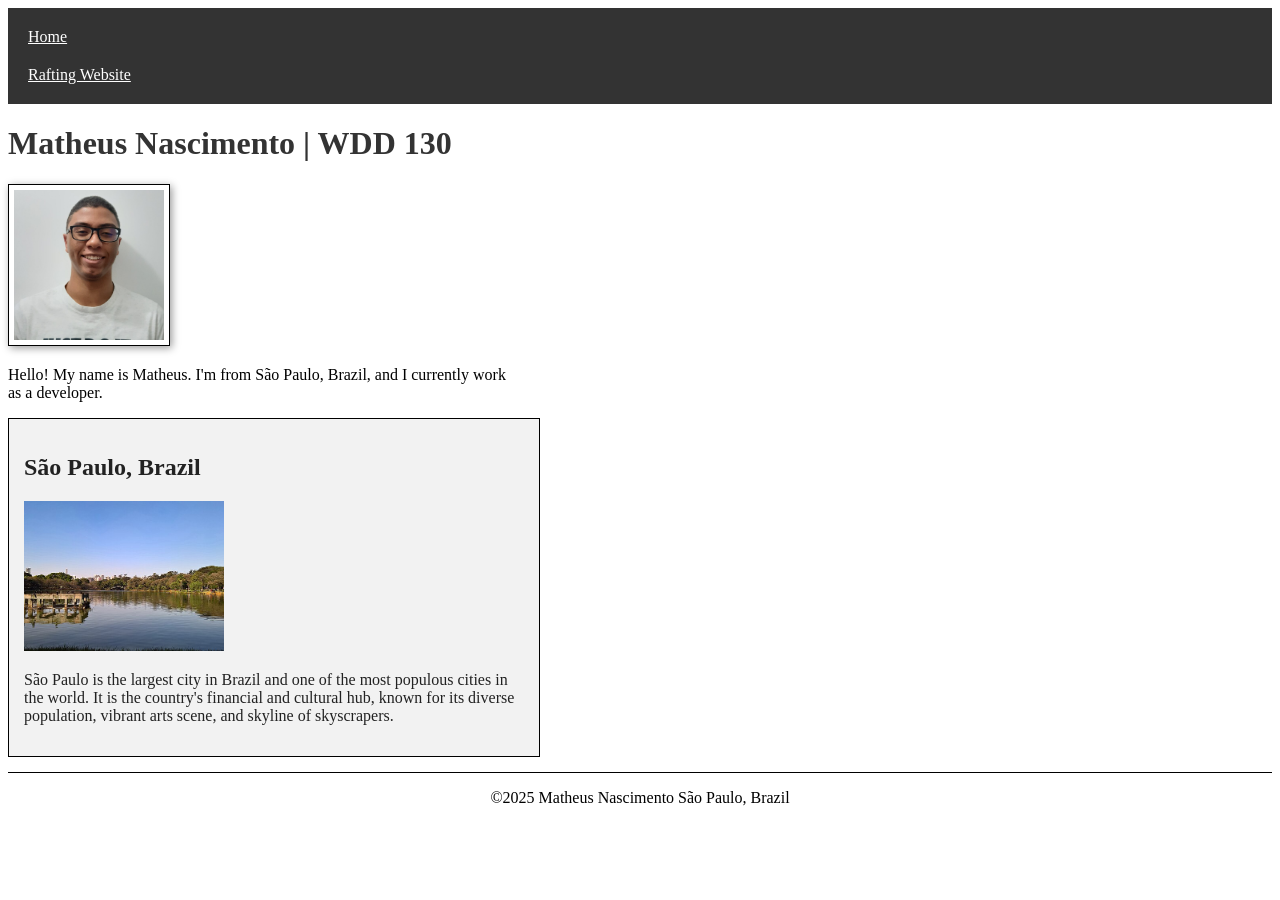
<file: index.html>
<!DOCTYPE html>
<html lang="en">

<head>
    <meta charset="UTF-8">
    <meta name="viewport" content="width=device-width, initial-scale=1.0">
    <title>Matheus Nascimento | WDD 130</title>
    <meta name="description" content="Matheus Nascimento's home page for WDD 130, showcasing coursework and web development projects.">
    <meta name="author" content="Matheus Nascimento">
    <link rel="stylesheet" href="styles/styles.css">
</head>

<body>
    <header>
        <nav>
            <a href="#">Home</a>
            <a href="wwr/">Rafting Website</a>
        </nav>
    </header>

    <main>
        <h1>Matheus Nascimento | WDD 130</h1>
        <img src="images/profile.jpg" alt="Hello, my name is Matheus Nascimento" width="200">
        <p>Hello! My name is Matheus. I'm from São Paulo, Brazil, and I currently work as a
            developer. </p>
    </main>

    <aside>
        <h2>São Paulo, Brazil</h2>
        <img src="images/sao-paulo.jpg" alt="São Paulo skyline from Ibirapuera Park">
        <p>São Paulo is the largest city in Brazil and one of the most populous cities in the world. It is the
            country's financial and cultural hub, known for its diverse population, vibrant arts scene, and
            skyline of skyscrapers.</p>
    </aside>

    <footer>
        <p>©2025 Matheus Nascimento São Paulo, Brazil</p>
    </footer>
</body>

</html>
</file>
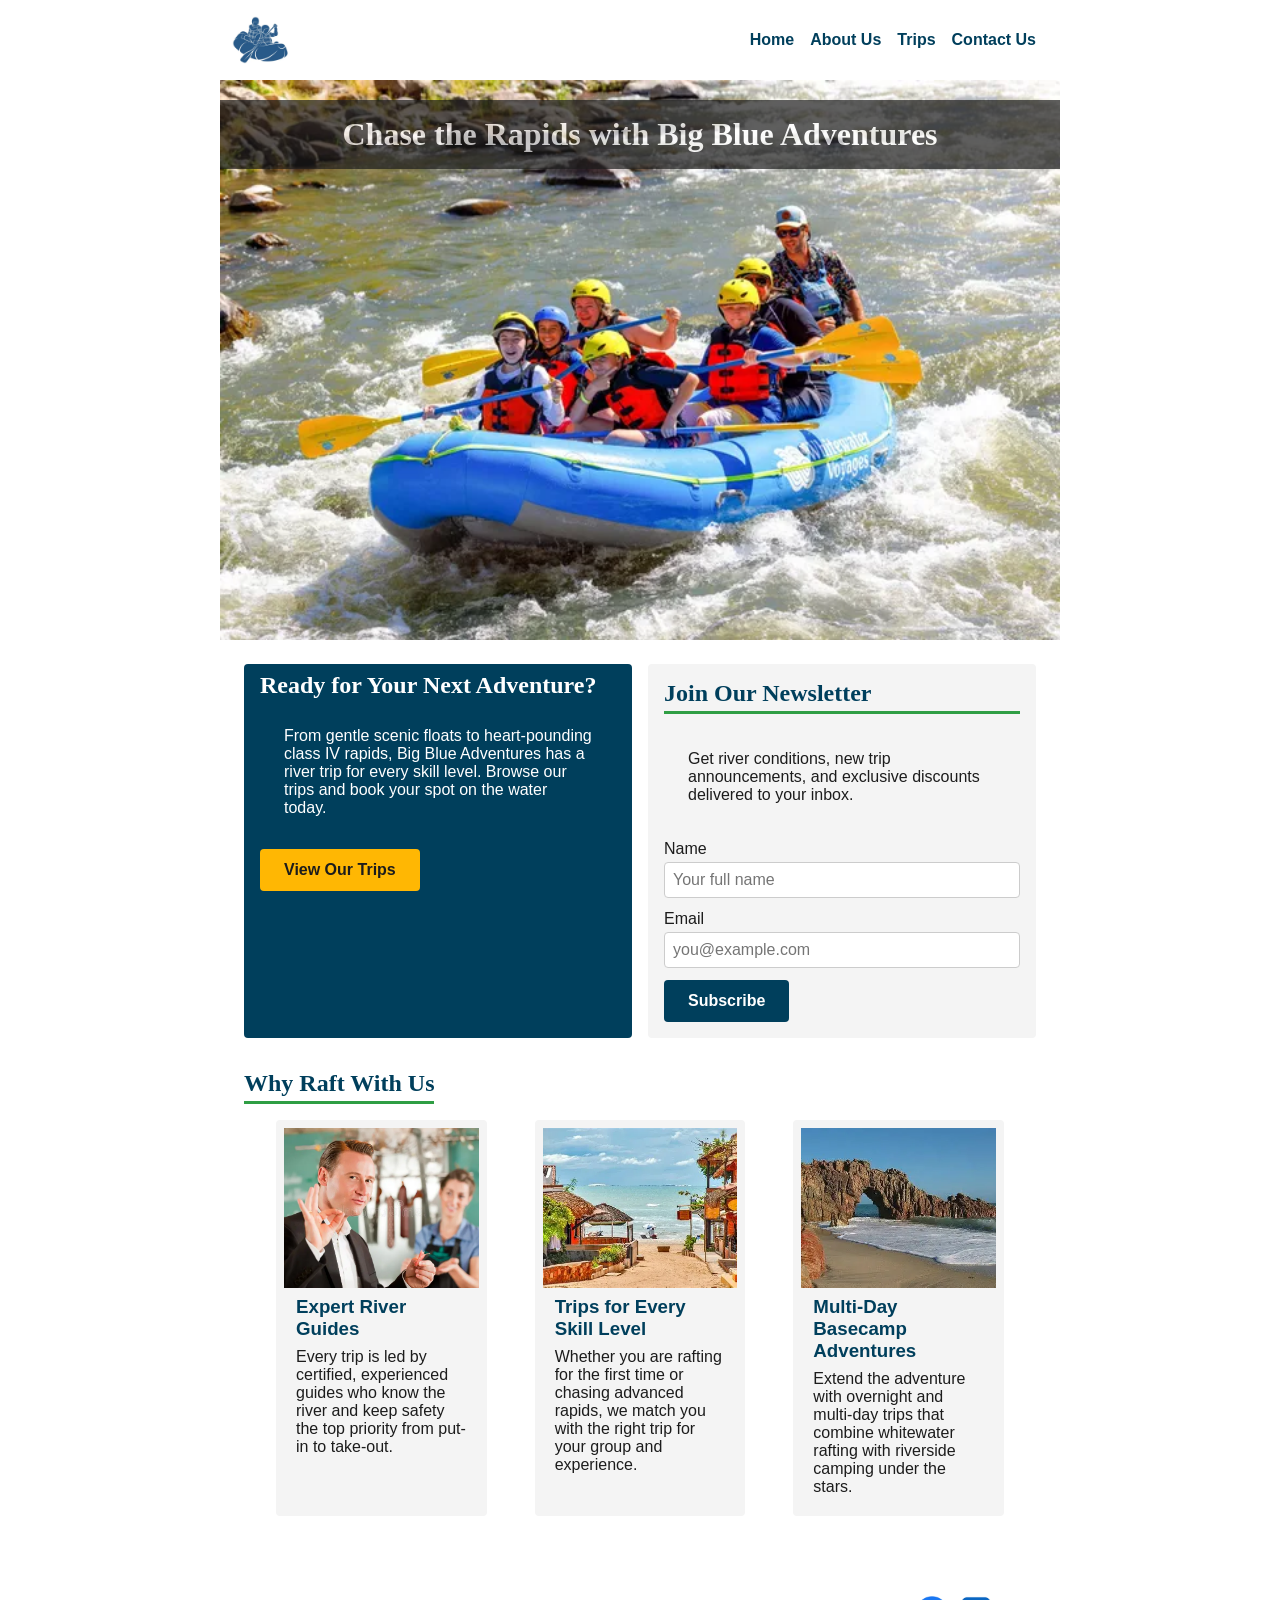
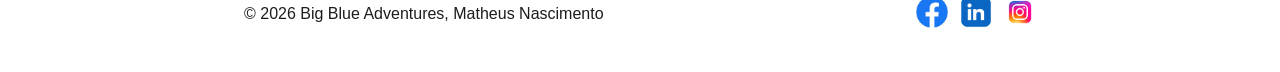
<file: wwr/index.html>
<!DOCTYPE html>
<html lang="en">

<head>
    <meta charset="UTF-8">
    <meta name="viewport" content="width=device-width, initial-scale=1.0">
    <title>Big Blue Adventures - Whitewater Rafting Trips &amp; Guided River Adventures</title>
    <meta name="description"
      content="Big Blue Adventures offers guided whitewater rafting trips for every skill level. Explore our river adventures, sign up for our newsletter, and book your trip today.">
    <meta name="author" content="Matheus Nascimento">
    <link rel="stylesheet" href="styles/rafting.css">
</head>

<body>
    <header>
        <img src="images/logo-big-blue-adventure.jpeg" alt="Big Blue Adventures Logo" class="logo">
        <nav>
            <ul class="navigation">
                <li><a href="index.html">Home</a></li>
                <li><a href="about.html">About Us</a></li>
                <li><a href="trips.html">Trips</a></li>
                <li><a href="contact.html">Contact Us</a></li>
            </ul>
        </nav>
    </header>

    <main>
        <div class="hero">
            <img src="images/rafting.jpeg" alt="Rafters navigating whitewater rapids">
            <h1>Chase the Rapids with Big Blue Adventures</h1>
        </div>

        <section class="home-highlights">
            <div class="cta-box">
                <h2>Ready for Your Next Adventure?</h2>
                <p>From gentle scenic floats to heart-pounding class IV rapids, Big Blue Adventures has a
                    river trip for every skill level. Browse our trips and book your spot on the water
                    today.</p>
                <a href="trips.html" class="cta-btn">View Our Trips</a>
            </div>

            <form action="#" method="post" class="newsletter-form">
                <h2>Join Our Newsletter</h2>
                <p>Get river conditions, new trip announcements, and exclusive discounts delivered to
                    your inbox.</p>
                <div class="form-group">
                    <label for="newsletter-name">Name</label>
                    <input type="text" id="newsletter-name" name="name" placeholder="Your full name" required>
                </div>
                <div class="form-group">
                    <label for="newsletter-email">Email</label>
                    <input type="email" id="newsletter-email" name="email" placeholder="you@example.com" required>
                </div>
                <button type="submit" class="submit-btn">Subscribe</button>
            </form>
        </section>

        <section class="offerings">
            <h2>Why Raft With Us</h2>
            <div class="offerings-grid">
                <article>
                    <img src="images/cliente-feliz.jpeg" alt="Guide assisting a happy rafter">
                    <h3>Expert River Guides</h3>
                    <p>Every trip is led by certified, experienced guides who know the river and keep
                        safety the top priority from put-in to take-out.</p>
                </article>
                <article>
                    <img src="images/vila-jeri.png" alt="Family enjoying a calm river trip near Vila de Jericoacoara">
                    <h3>Trips for Every Skill Level</h3>
                    <p>Whether you are rafting for the first time or chasing advanced rapids, we match
                        you with the right trip for your group and experience.</p>
                </article>
                <article>
                    <img src="images/pedra-furada.png" alt="Riverside basecamp near Pedra Furada">
                    <h3>Multi-Day Basecamp Adventures</h3>
                    <p>Extend the adventure with overnight and multi-day trips that combine whitewater
                        rafting with riverside camping under the stars.</p>
                </article>
            </div>
        </section>
    </main>

    <footer>
        <p>&copy; 2026 Big Blue Adventures, Matheus Nascimento</p>
        <nav class="socialmedia" aria-label="Social media links">
            <a href="https://facebook.com">
                <img src="images/logo-facebook.jpeg" alt="Facebook Icon">
            </a>
            <a href="https://linkedin.com">
                <img src="images/logo-linkedin.jpeg" alt="LinkedIn Icon">
            </a>
            <a href="https://instagram.com">
                <img src="images/logo-instagram.jpeg" alt="Instagram Icon">
            </a>
        </nav>
    </footer>
</body>

</html>
</file>
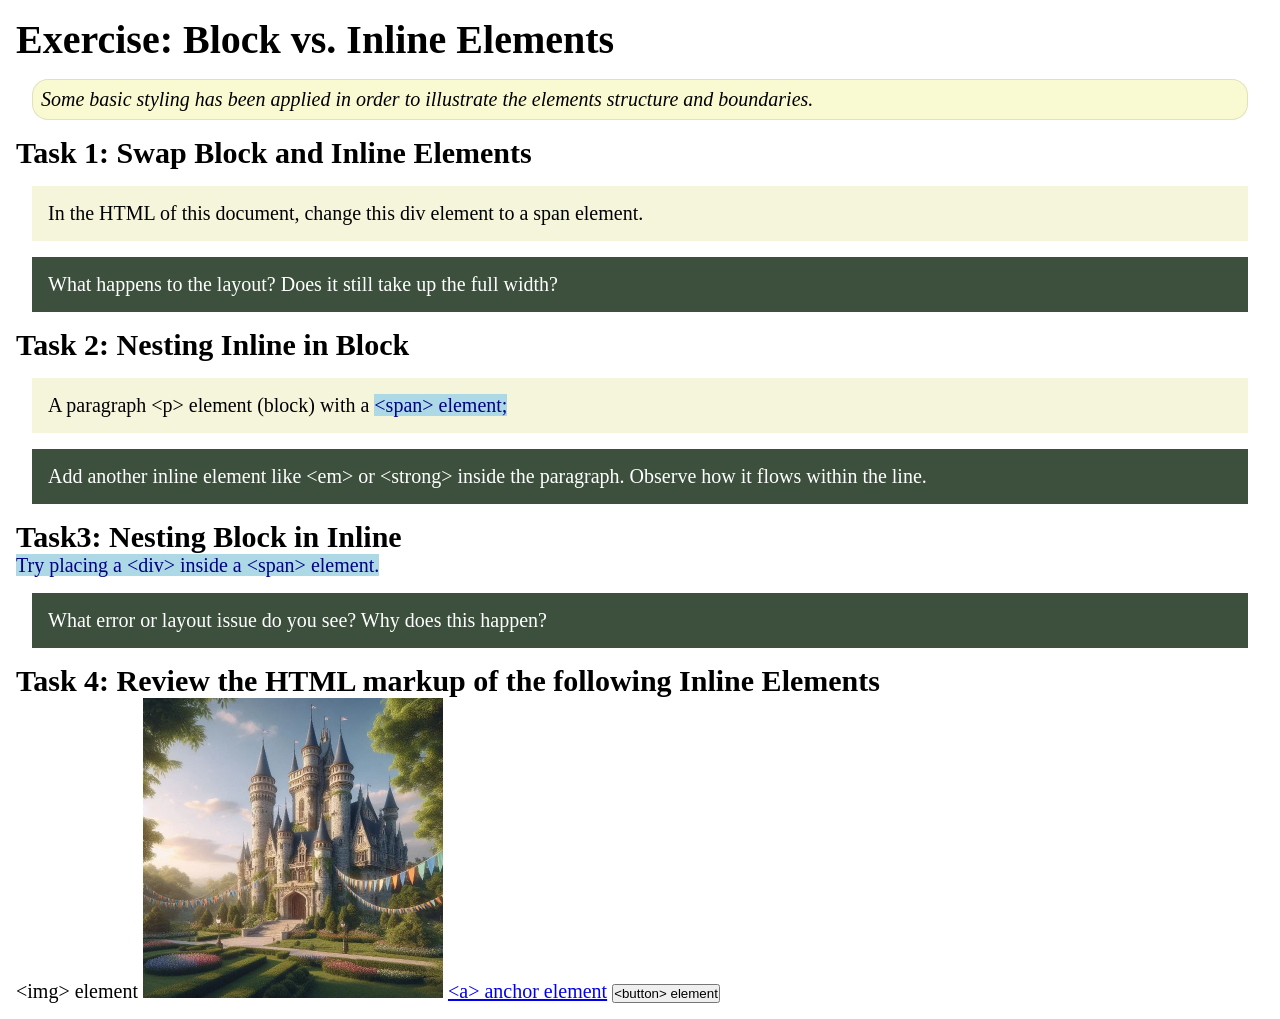
<file: week02/block-vs-inline.html>
<!DOCTYPE html>
<html lang="en">

<head>
    <meta charset="UTF-8">
    <meta name="viewport" content="width=device-width, initial-scale=1.0">
    <title>Exercise: Block vs. Inline Elements</title>
    <link rel="stylesheet" href="styles/block-vs-inline.css">
</head>

<body>
    <main>
        <h1>Exercise: Block vs. Inline Elements</h1>
        <p class="note">Some basic styling has been applied in order to illustrate the elements structure and
            boundaries.</p>

        <h2>Task 1: Swap Block and Inline Elements</h2>
        <div>In the HTML of this document, change this div element to a span element.</div>

        <p class="question">What happens to the layout? Does it still take up the full width?</p>

        <h2>Task 2: Nesting Inline in Block</h2>
        <p>A paragraph &lt;p&gt; element (block) with a <span>&lt;span&gt; element;</span></p>
        <p class="question">Add another inline element like &lt;em&gt; or &lt;strong&gt; inside the paragraph. Observe
            how it flows within the line.</p>

        <h2>Task3: Nesting Block in Inline</h2>
        <span>Try placing a &lt;div&gt; inside a &lt;span&gt; element.</span>
            <p class="question">What error or layout issue do you see? Why does this happen?</p>


            <h2>Task 4: Review the HTML markup of the following Inline Elements</h2>
        &lt;img&gt; element
        <img src="images/castle.webp" alt="placeholder image (images are inline)" width="300" height="300">
        <a href="https://churchofjesuschrist.org">&lt;a&gt; anchor element</a>
        <button type="button">&lt;button&gt; element</button>
    </main>
</body>

</html>
</file>
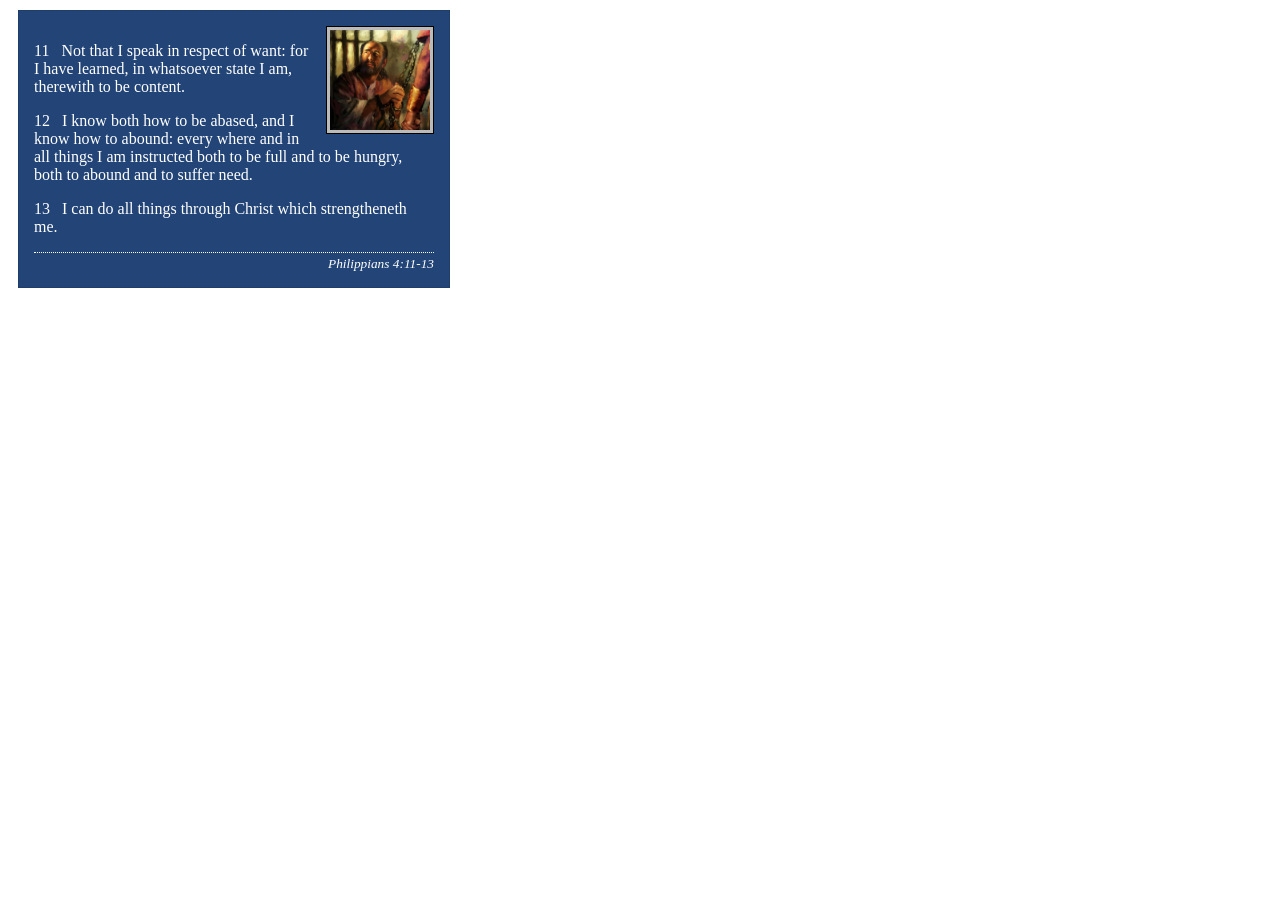
<file: week02/box-model-solution.html>
<!DOCTYPE html>
<html lang="en">
<head>
    <meta charset="UTF-8">
    <meta name="viewport" content="width=device-width, initial-scale=1.0">
    <title>Box Model Activity</title>
    <link rel="stylesheet" href="styles/box-model-solution.css">
</head>
<body>
    <main>
        <div class="callout">
            <img src="images/apostle-paul-imprisoned.webp" alt="Paul the Apostle - Imprisoned in Rome" width="200" height="200">
            <blockquote>
                <p>11 &nbsp; Not that I speak in respect of want: for I have learned, in whatsoever state I am, therewith to be content.</p>
                <p>12 &nbsp; I know both how to be abased, and I know how to abound: every where and in all things I am instructed both to be full and to be hungry, both to abound and to suffer need.</p>
                <p>13 &nbsp; I can do all things through Christ which strengtheneth me.</p>
            </blockquote>
            <cite>Philippians 4:11-13</cite>
        </div>
    </main>
</body>
</html>
</file>
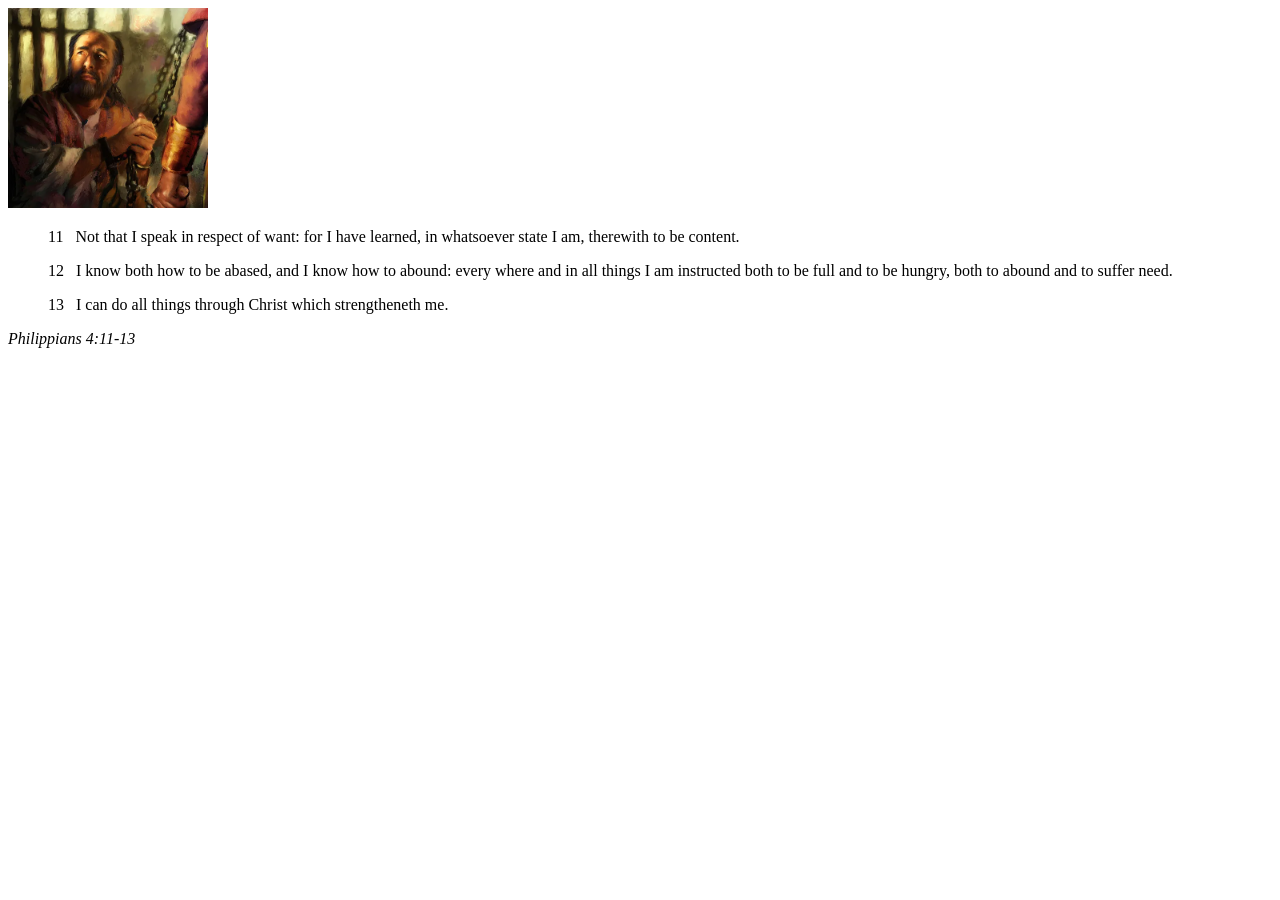
<file: week02/box-model.html>
<!DOCTYPE html>
<html lang="en">
<head>
    <meta charset="UTF-8">
    <meta name="viewport" content="width=device-width, initial-scale=1.0">
    <title>Box Model Activity</title>
</head>
<body>
    <main>
        <div class="callout">
            <img src="images/apostle-paul-imprisoned.webp" alt="Paul the Apostle - Imprisoned in Rome" width="200" height="200">
            <blockquote>
                <p>11 &nbsp; Not that I speak in respect of want: for I have learned, in whatsoever state I am, therewith to be content.</p>
                <p>12 &nbsp; I know both how to be abased, and I know how to abound: every where and in all things I am instructed both to be full and to be hungry, both to abound and to suffer need.</p>
                <p>13 &nbsp; I can do all things through Christ which strengtheneth me.</p>
            </blockquote>
            <cite>Philippians 4:11-13</cite>
        </div>
    </main>
</body>
</html>
</file>
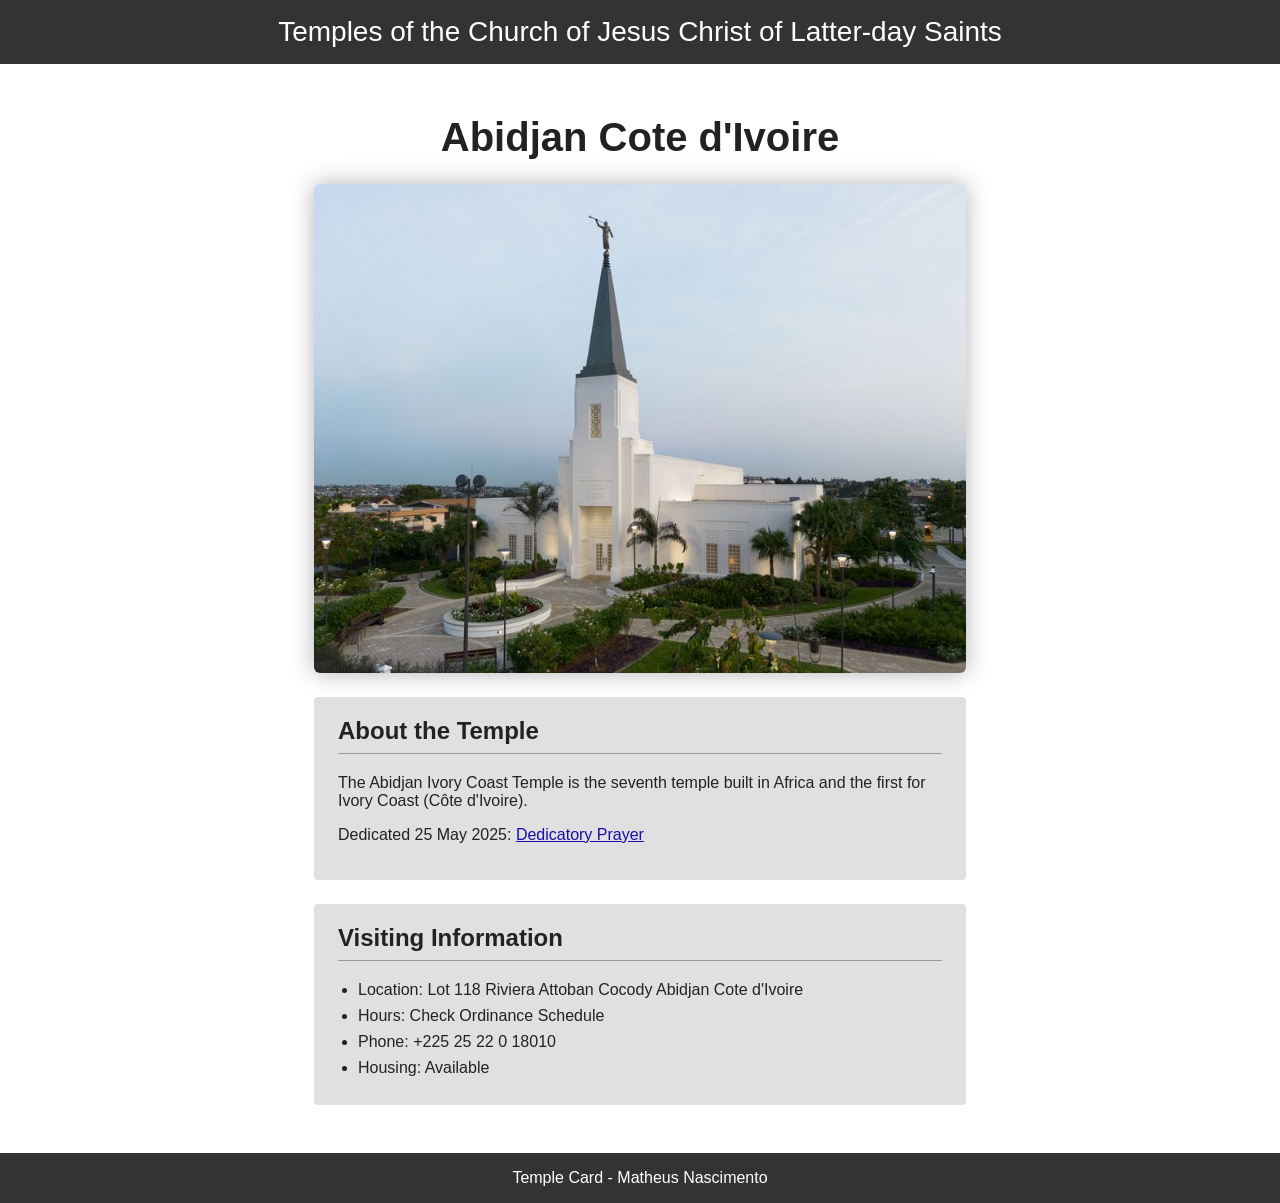
<file: week02/temple.html>
<!DOCTYPE html>
<html lang="en">

<head>
    <meta charset="UTF-8">
    <meta name="viewport" content="width=device-width, initial-scale=1.0">
    <title>Temple Card - Abidjan Cote d'Ivoire</title>
    <link rel="stylesheet" href="styles/temple.css">
</head>

<body>
    <header>
        <p>Temples of the Church of Jesus Christ of Latter-day Saints</p>
    </header>
    <main>
        <h1>Abidjan Cote d'Ivoire</h1>
        <picture>
            <img src="images/abidjan-ivory-coast.jpeg" alt="Abidjan Cote d'Ivoire Temple">
        </picture>
        <section>
            <h2>About the Temple</h2>
            <p>The Abidjan Ivory Coast Temple is the seventh temple built in Africa and the first for Ivory Coast (Côte
                d'Ivoire).</p>
            <p>Dedicated 25 May 2025: <a
                    href="https://www.churchofjesuschrist.org/temples/dedicatory-prayer/abidjan-ivory-coast-temple/2025-05-25?lang=eng"
                    target="_blank" rel="noopener noreferrer">Dedicatory Prayer</a></p>
        </section>
        <section>
            <h2>Visiting Information</h2>
            <ul>
                <li>Location: Lot 118 Riviera Attoban Cocody Abidjan Cote d'Ivoire</li>
                <li>Hours: Check Ordinance Schedule</li>
                <li>Phone: +225 25 22 0 18010</li>
                <li>Housing: Available</li>
            </ul>
        </section>
    </main>
    <footer>
        <p>Temple Card - Matheus Nascimento</p>
    </footer>
</body>

</html>
</file>
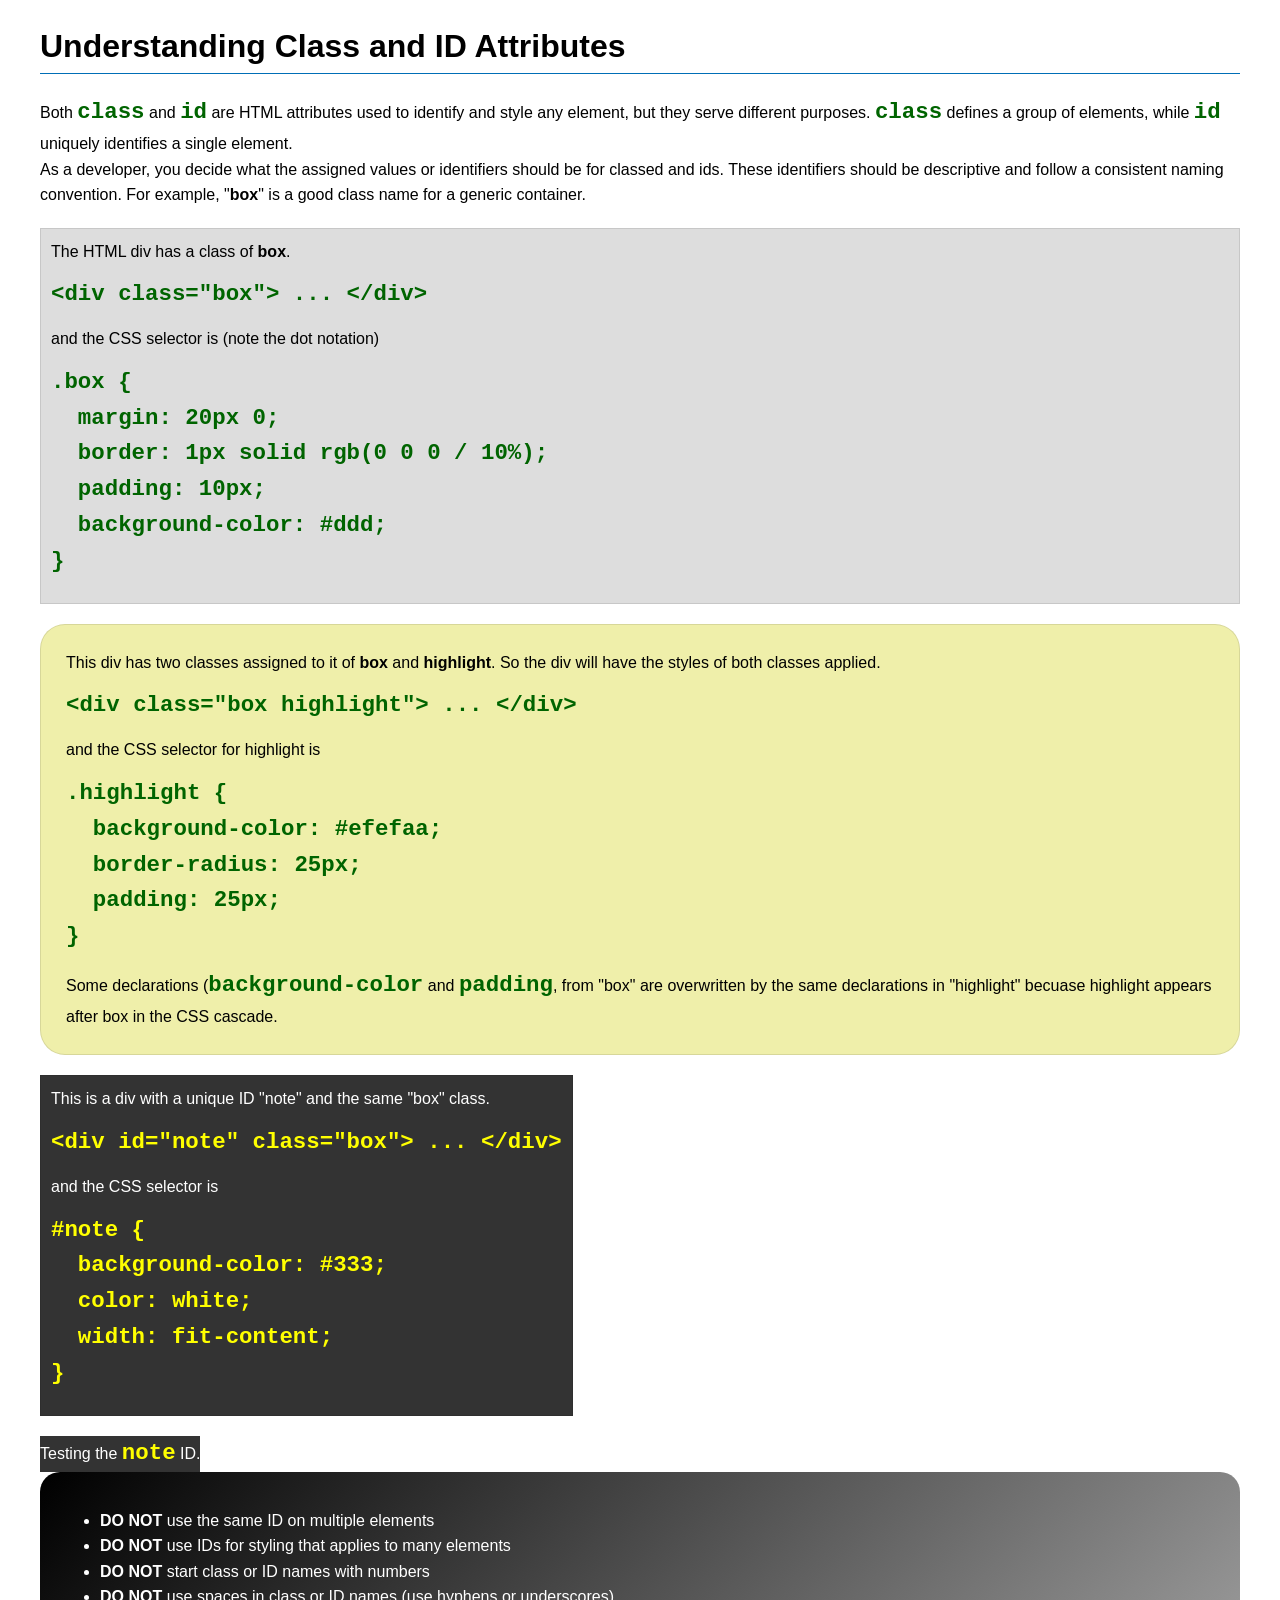
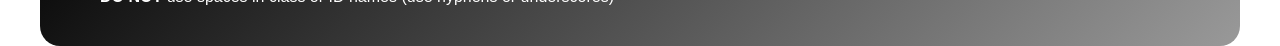
<file: week03/class-and-id.html>
<!DOCTYPE html>
<html lang="en">

<head>
    <meta charset="UTF-8">
    <meta name="viewport" content="width=device-width, initial-scale=1.0">
    <title>Class vs ID Attributes</title>
    <link rel="stylesheet" href="styles/class-and-id.css">
</head>

<body>
    <h1>Understanding Class and ID Attributes</h1>
    <p>Both <code>class</code> and <code>id</code> are HTML attributes used to identify and style any element, but they
        serve different purposes. <code>class</code> defines a group of elements, while <code>id</code> uniquely
        identifies a single element.</p>
    <p>As a developer, you decide what the assigned values or identifiers should be for classed and ids. These
        identifiers should be
        descriptive and follow a consistent naming convention. For example, "<strong>box</strong>" is a good class name
        for a generic container.</p>
    <div class="box">
        <p>The HTML div has a class of <strong>box</strong>.</p>
        <pre><code class="html">&lt;div class="box"&gt; ... &lt;/div&gt;</code></pre>
        and the CSS selector is (note the dot notation)
        <pre><code class="css">.box {
  margin: 20px 0;
  border: 1px solid rgb(0 0 0 / 10%);
  padding: 10px;
  background-color: #ddd; 
}</code></pre>
    </div>

    <div class="box highlight">
        <p>This div has two classes assigned to it of <strong>box</strong> and <strong>highlight</strong>. So the div
            will have the styles of both classes applied.</p>
        <pre><code class="html">&lt;div class="box highlight"&gt; ... &lt;/div&gt;</code></pre>
        and the CSS selector for highlight is
        <pre><code class="css">.highlight {
  background-color: #efefaa;
  border-radius: 25px;
  padding: 25px;
}</code></pre>
<p>Some declarations (<code>background-color</code> and <code>padding</code>, from "box" are overwritten by the same declarations in "highlight" becuase highlight appears after box in the CSS cascade.</p>
    </div>

    <div id="note" class="box">
        <p>This is a div with a unique ID "note" and the same "box" class.</p>
        <pre><code class="html">&lt;div id="note" class="box"&gt; ... &lt;/div&gt;</code></pre>
        and the CSS selector is
        <pre><code class="css">#note {
  background-color: #333;
  color: white;
  width: fit-content;
}</code></pre>
    </div>

    <div id="note">
        <p>Testing the <code>note</code> ID.</p>
    </div>

    <section id="best-practice">
        <ul>
            <li><strong>DO NOT</strong> use the same ID on multiple elements</li>
            <li><strong>DO NOT</strong> use IDs for styling that applies to many elements</li>
            <li><strong>DO NOT</strong> start class or ID names with numbers</li>
            <li><strong>DO NOT</strong> use spaces in class or ID names (use hyphens or underscores)</li>
        </ul>
    </section>




</body>

</html>
</file>
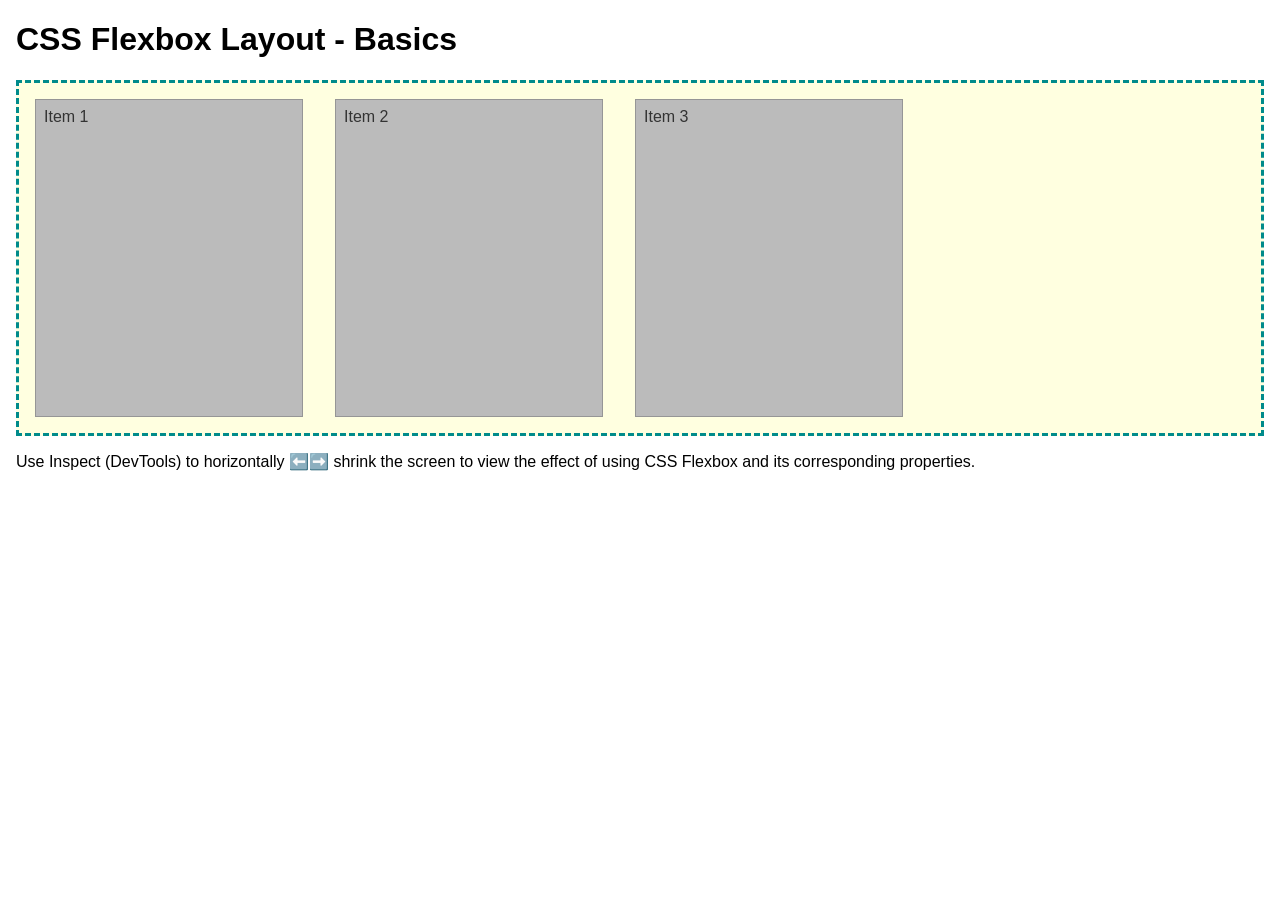
<file: week04/flexbox-layout.html>
<!DOCTYPE html>
<html lang="en">
<head>
    <meta charset="UTF-8">
    <meta name="viewport" content="width=device-width, initial-scale=1.0">
    <title>CSS Flexbox Layout - Basics</title>
    <link rel="stylesheet" href="styles/flexbox.css">
</head>
<body>
    <main>
        <h1>CSS Flexbox Layout - Basics</h1>
        <div class="flex-container">
            <div class="flex-item item1">Item 1</div>
            <div class="flex-item item2">Item 2</div>
            <div class="flex-item item3">Item 3</div>
        </div>
        <p>Use Inspect (DevTools) to horizontally ⬅️➡️ shrink the screen to view the effect of using CSS Flexbox and its corresponding properties.</p>
    </main>
</body>
</html>
</file>
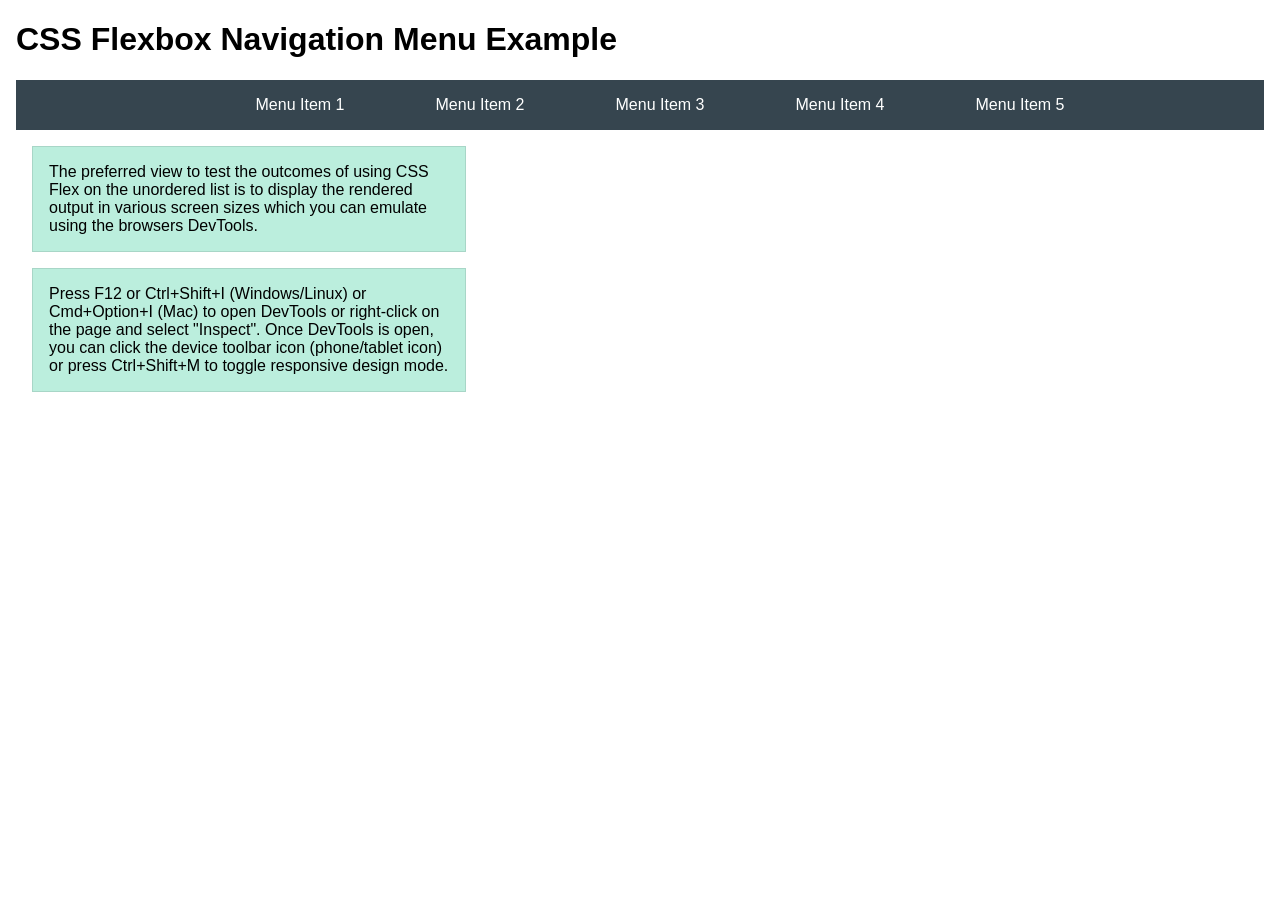
<file: week04/flexbox-menu.html>
<!DOCTYPE html>
<html lang="en">
<head>
    <meta charset="UTF-8">
    <meta name="viewport" content="width=device-width, initial-scale=1.0">
    <title>CSS Flexbox - Navigation Menu</title>
    <link rel="stylesheet" href="styles/flexbox-menu.css">
</head>
<body>
    <main>
        <h1>CSS Flexbox Navigation Menu Example</h1>
        <nav>
            <ul>
                <li><a href="#">Menu Item 1</a></li>
                <li><a href="#">Menu Item 2</a></li>
                <li><a href="#">Menu Item 3</a></li>
                <li><a href="#">Menu Item 4</a></li>
                <li><a href="#">Menu Item 5</a></li>
            </ul>
        </nav>
        <p>The preferred view to test the outcomes of using CSS Flex on the unordered list is to display the rendered output in various screen sizes which you can emulate using the browsers DevTools.</p>

        <p>Press F12 or Ctrl+Shift+I (Windows/Linux) or Cmd+Option+I (Mac) to open DevTools or right-click on the page and select "Inspect". Once DevTools is open, you can click the device toolbar icon (phone/tablet icon) or press Ctrl+Shift+M to toggle responsive design mode.</p>

                      
        
    </main>
</body>
</html>
</file>
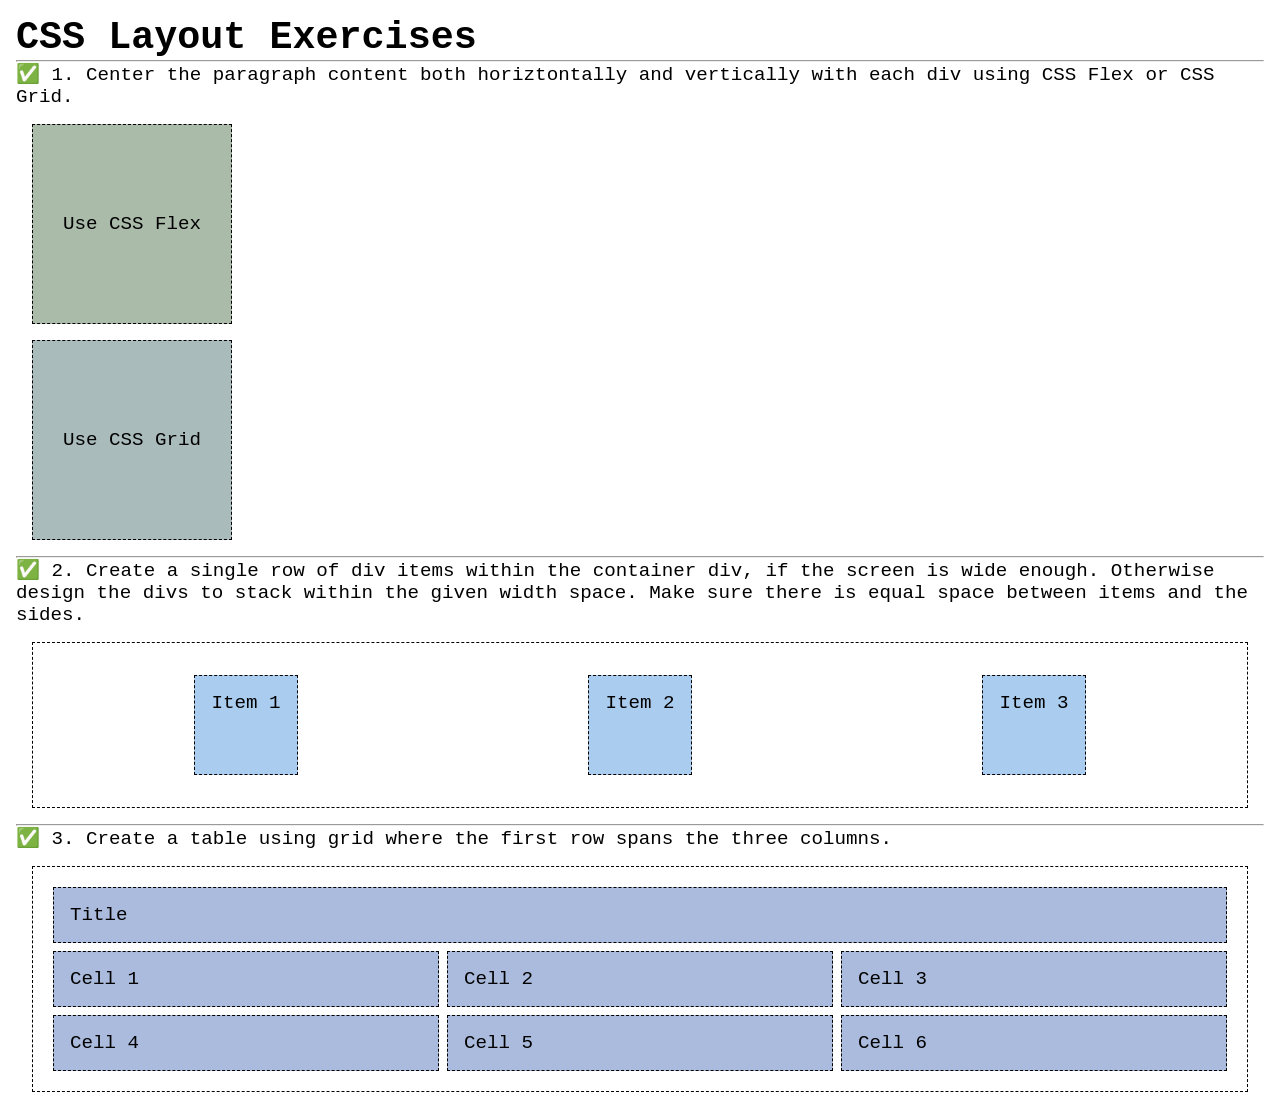
<file: week04/layout-exercises-solution.html>
<!DOCTYPE html>
<html lang="en">
<head>
    <meta charset="UTF-8">
    <meta name="viewport" content="width=device-width, initial-scale=1.0">
    <title>CSS Layout Exercises</title>
    <link rel="stylesheet" href="styles/layout-exercises-solution.css">
</head>
<body>
    <main>
        <h1>CSS Layout Exercises</h1>
        <hr>
        <p>✅ 1. Center the paragraph content both horiztontally and vertically with each div using CSS Flex or CSS Grid.</p>
        <div class="one flex">
            <p>Use CSS Flex</p>
        </div>
        <div class="one grid">
            <p>Use CSS Grid</p>
        </div>
        <hr>
        <p>✅ 2. Create a single row of div items within the container div, if the screen is wide enough. Otherwise design the
            divs to stack within the given width space. Make sure there is equal space between items and the sides.</p>
        <div class="container2">
            <div class="two">
                <p>Item 1</p>
            </div>
            <div class="two">
                <p>Item 2</p>
            </div>
            <div class="two">
                <p>Item 3</p>
            </div>
        </div>
        <hr>
        <p>✅ 3. Create a table using grid where the first row spans the three columns. </p>
        <div class="container3">
            <div class="three columns-3">
                <p>Title</p>
            </div>
            <div class="three">
                <p>Cell 1</p>
            </div>
            <div class="three">
                <p>Cell 2</p>
            </div>
            <div class="three">
                <p>Cell 3</p>
            </div>
            <div class="three">
                <p>Cell 4</p>
            </div>
            <div class="three">
                <p>Cell 5</p>
            </div>
            <div class="three">
                <p>Cell 6</p>
            </div>
        
        </div>
    </main>
</body>
</html>
</file>
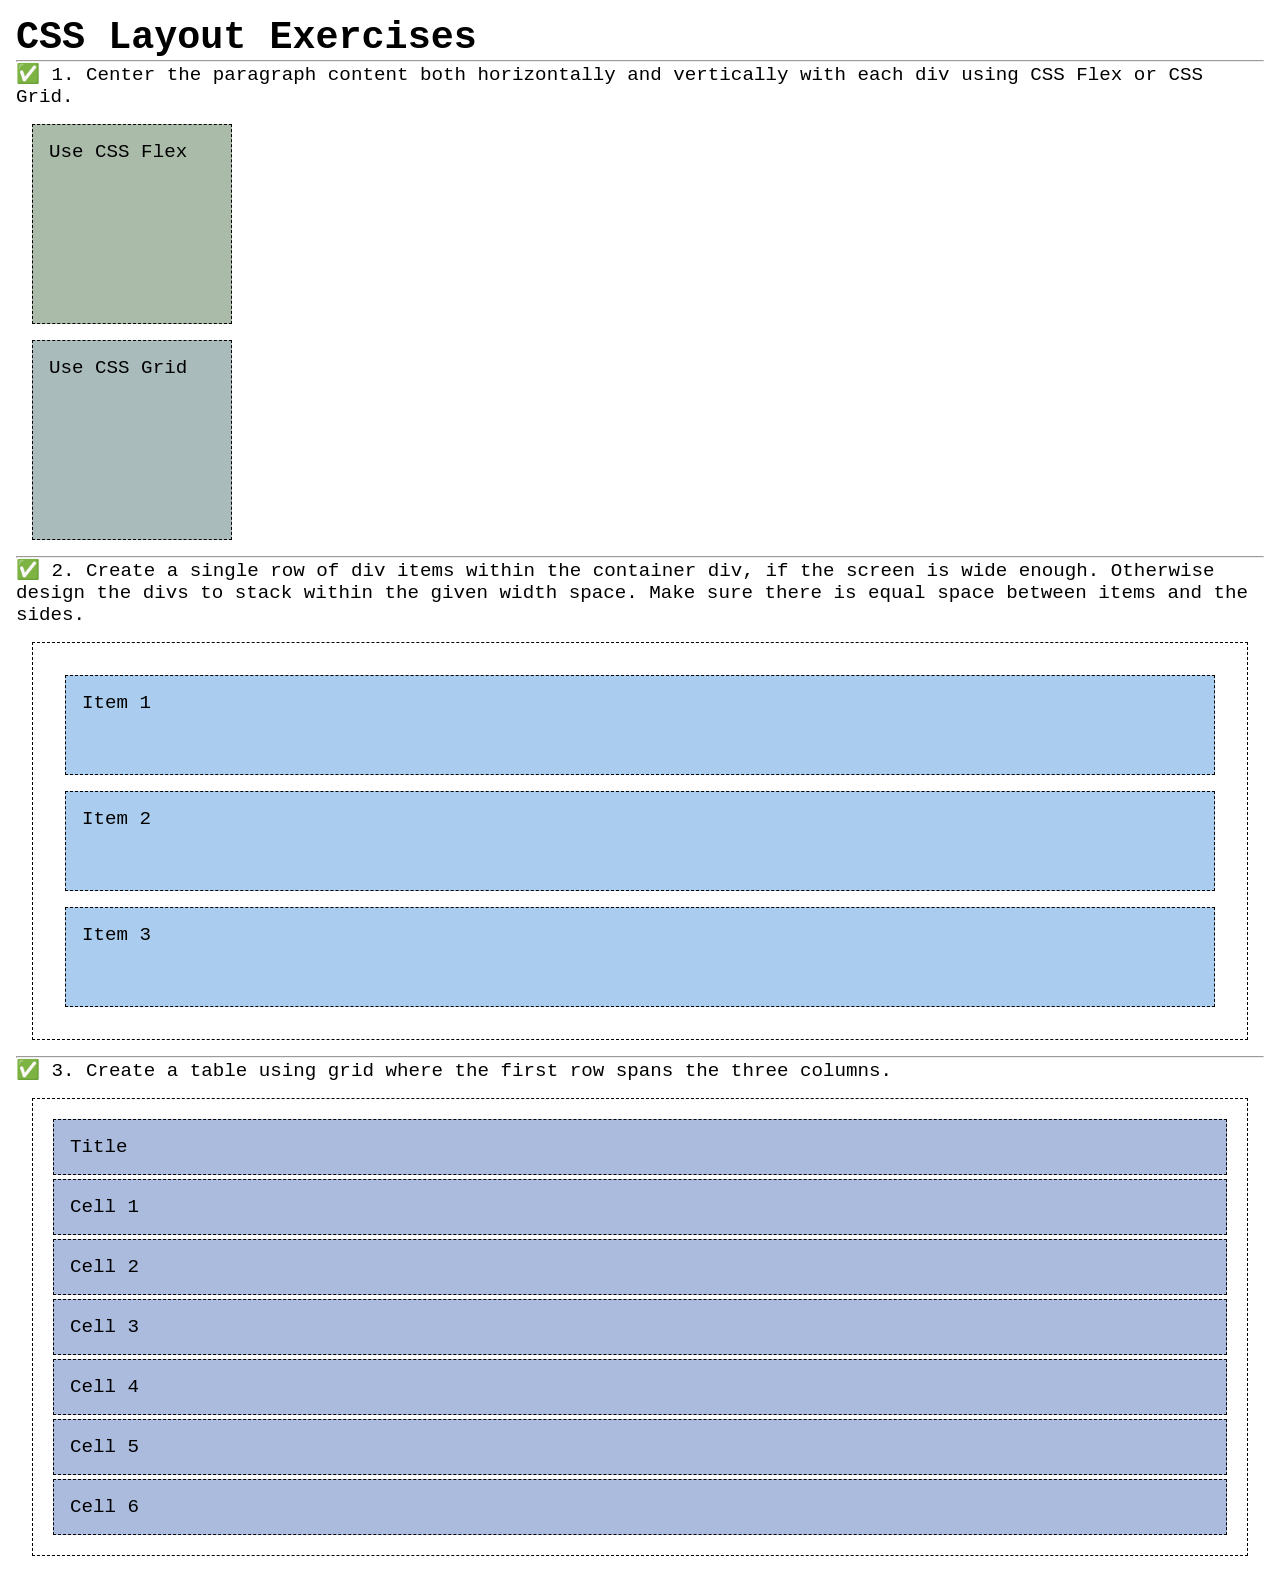
<file: week04/layout-exercises.html>
<!DOCTYPE html>
<html lang="en">

<head>
    <meta charset="UTF-8">
    <meta name="viewport" content="width=device-width, initial-scale=1.0">
    <title>CSS Layout Exercises</title>
    <link rel="stylesheet" href="styles/layout-exercises.css">
</head>

<body>
    <main>
        <h1>CSS Layout Exercises</h1>
        <hr>
        <p>✅ 1. Center the paragraph content both horizontally and vertically with each div using CSS Flex or CSS Grid.
        </p>
        <div class="one flex">
            <p>Use CSS Flex</p>
        </div>
        <div class="one grid">
            <p>Use CSS Grid</p>
        </div>
        <hr>
        <p>✅ 2. Create a single row of div items within the container div, if the screen is wide enough. Otherwise
            design the
            divs to stack within the given width space. Make sure there is equal space between items and the sides.</p>
        <div class="container2">
            <div class="two">
                <p>Item 1</p>
            </div>
            <div class="two">
                <p>Item 2</p>
            </div>
            <div class="two">
                <p>Item 3</p>
            </div>
        </div>
        <hr>
        <p>✅ 3. Create a table using grid where the first row spans the three columns. </p>
        <div class="container3">
            <div class="three columns-3">
                <p>Title</p>
            </div>
            <div class="three">
                <p>Cell 1</p>
            </div>
            <div class="three">
                <p>Cell 2</p>
            </div>
            <div class="three">
                <p>Cell 3</p>
            </div>
            <div class="three">
                <p>Cell 4</p>
            </div>
            <div class="three">
                <p>Cell 5</p>
            </div>
            <div class="three">
                <p>Cell 6</p>
            </div>

        </div>
    </main>
</body>

</html>
</file>
<file: styles/styles.css>
nav {
    background-color: #333;
    padding: 10px;
}

nav a {
    color: #fff;
    padding: 10px;
    display: block;
}

main {
    max-width: 500px;
}

h1 {
    color: #333;
}

main img {
    width: 150px;
    height: auto;
    border: 1px solid #000;
    padding: 5px;
    box-shadow: 2px 2px 8px rgba(0, 0, 0, 0.4);
}

p {
    padding: 0;
}

aside {
    width: 500px;
    margin: 15px 0;
    border: 1px solid #000;
    padding: 15px;
    background-color: #f2f2f2;
    color: #222;
}

aside img {
    width: 200px;
    height: auto;
}

footer {
    margin-top: 15px;
    border-top: 1px solid #000;
    text-align: center;
}
</file>
<file: wwr/styles/rafting.css>
:root {
    --primary-color: #003f5c;
    --secondary-color: #2f9e44;
    --accent1-color: #1c1c1c;
    --accent2-color: #ffb703;
    --heading-font: Georgia, 'Times New Roman', serif;
    --body-font: Arial, Helvetica, sans-serif;
}

* {
    margin: 0;
    padding: 0;
    box-sizing: border-box;
}

body {
    font-family: var(--body-font);
    color: var(--accent1-color);
}

header,
main,
footer {
    width: 840px;
    margin: 0 auto;
}

h1,
h2 {
    font-family: var(--heading-font);
    color: var(--primary-color);
}

nav,
p,
section,
article {
    margin: 16px;
    padding: 8px;
}

header {
    display: grid;
    grid-template-columns: 80px 1fr;
    align-items: center;
    column-gap: 16px;
}

header .logo {
    width: 80px;
    height: auto;
}

header nav .navigation {
    display: flex;
    list-style: none;
    justify-content: flex-end;
}

header nav .navigation li {
    flex: 0 1 auto;
}

header nav a {
    display: block;
    margin-left: 16px;
    text-decoration: none;
    color: var(--primary-color);
    font-weight: bold;
}

header nav a:hover {
    color: var(--accent2-color);
}

section h2 {
    border-bottom: 3px solid var(--secondary-color);
    padding-bottom: 4px;
    display: inline-block;
}

.history-content {
    display: grid;
    grid-template-columns: 1fr 240px 1fr;
    gap: 16px;
    align-items: center;
}

.history-content img {
    width: 100%;
    height: auto;
    border-radius: 4px;
}

section.adventures {
    display: flex;
    flex-wrap: wrap;
}

section.adventures h2 {
    flex-basis: 100%;
}

section.adventures figure {
    flex: 1 1 0;
    text-align: center;
    margin: 0 4px;
}

section.adventures img {
    width: 100%;
    height: auto;
    border-radius: 4px;
}

section.adventures figcaption {
    margin-top: 4px;
    font-size: 0.9rem;
}

footer {
    display: flex;
    align-items: center;
    justify-content: space-between;
    padding-bottom: 16px;
}

.socialmedia {
    display: flex;
    gap: 12px;
}

.socialmedia a {
    text-decoration: none;
}

.socialmedia img {
    width: 32px;
    height: 32px;
}

.hero {
    position: relative;
}

.hero img {
    display: block;
    width: 100%;
    height: auto;
}

.hero h1 {
    position: absolute;
    top: 20px;
    width: 100%;
    padding: 16px;
    text-align: center;
    opacity: 0.7;
    background-color: var(--accent1-color);
    color: #fff;
}

.hero article {
    position: absolute;
    bottom: 20px;
    left: 20px;
    right: 20px;
    background-color: rgba(255, 255, 255, 0.85);
    border-radius: 4px;
}

.hero article img {
    float: right;
    width: 125px;
    margin: 0 0 8px 8px;
    border: 2px solid #fff;
    box-shadow: 2px 2px 6px rgba(0, 0, 0, 0.4);
}

.hero article h2 {
    margin-bottom: 8px;
}

.visually-hidden {
    position: absolute;
    width: 1px;
    height: 1px;
    padding: 0;
    margin: -1px;
    overflow: hidden;
    clip-path: inset(50%);
    white-space: nowrap;
    border: 0;
}

/* Contact page */
.contact-info h1 {
    margin-bottom: 0;
}

.contact-info address {
    font-style: normal;
    line-height: 1.6;
}

.contact-info a {
    color: var(--primary-color);
}

.contact-details {
    display: grid;
    grid-template-columns: 400px 1fr;
    gap: 16px;
    align-items: start;
}

.map-container iframe {
    width: 100%;
    height: 300px;
    border: 1px solid #ccc;
    border-radius: 4px;
}

.contact-form {
    display: flex;
    flex-direction: column;
    gap: 12px;
}

.form-group {
    display: flex;
    flex-direction: column;
    gap: 4px;
    margin: 0;
    padding: 0;
}

.contact-form label {
    font-weight: bold;
}

.contact-form input[type="text"],
.contact-form input[type="email"],
.contact-form textarea {
    font: inherit;
    padding: 8px;
    border: 1px solid #ccc;
    border-radius: 4px;
}

.message-purpose {
    border: 1px solid #ccc;
    border-radius: 4px;
    padding: 8px 16px;
    margin: 0;
}

.message-purpose label {
    display: block;
    font-weight: normal;
    margin: 4px 0;
}

.checkbox-group {
    flex-direction: row;
    align-items: center;
    gap: 8px;
}

.checkbox-group label {
    font-weight: normal;
}

.submit-btn {
    align-self: flex-start;
    font: inherit;
    font-weight: bold;
    color: #fff;
    background-color: var(--primary-color);
    border: none;
    border-radius: 4px;
    padding: 12px 24px;
    cursor: pointer;
}

.submit-btn:hover {
    background-color: #00283a;
}

section.team {
    display: flex;
    flex-wrap: wrap;
}

section.team h2 {
    flex-basis: 100%;
    text-align: center;
    display: block;
    border-bottom: none;
}

section.team figure {
    flex: 1 1 0;
    text-align: center;
    margin: 0 4px;
}

section.team img {
    width: 100%;
    max-width: 160px;
    height: auto;
    border-radius: 50%;
}

section.team figcaption {
    margin-top: 4px;
    font-size: 0.9rem;
}

/* Shared call-to-action button */
.cta-btn {
    display: inline-block;
    margin-top: 8px;
    font: inherit;
    font-weight: bold;
    color: var(--accent1-color);
    background-color: var(--accent2-color);
    text-decoration: none;
    padding: 12px 24px;
    border-radius: 4px;
}

.cta-btn:hover {
    background-color: #e0a300;
}

.cta-box {
    background-color: var(--primary-color);
    color: #fff;
    border-radius: 4px;
    padding: 8px 16px;
}

.cta-box h2 {
    color: #fff;
    border: none;
}

/* Home page */
.home-highlights {
    display: grid;
    grid-template-columns: 1fr 1fr;
    gap: 16px;
    align-items: stretch;
    margin: 16px;
}

.home-highlights .cta-box,
.home-highlights .newsletter-form {
    margin: 0;
}

.newsletter-form {
    display: flex;
    flex-direction: column;
    gap: 12px;
    background-color: #f4f4f4;
    border-radius: 4px;
    padding: 16px;
}

.newsletter-form input {
    font: inherit;
    padding: 8px;
    border: 1px solid #ccc;
    border-radius: 4px;
}

.offerings-grid {
    display: grid;
    grid-template-columns: repeat(3, 1fr);
    gap: 16px;
    margin: 0 16px 16px;
}

.offerings-grid article {
    background-color: #f4f4f4;
    border-radius: 4px;
    overflow: hidden;
}

.offerings-grid img {
    display: block;
    width: 100%;
    height: 160px;
    object-fit: cover;
}

.offerings-grid h3 {
    color: var(--primary-color);
    margin: 8px 12px 0;
}

.offerings-grid p {
    margin: 8px 12px 12px;
    padding: 0;
}

/* Trips page */
.trips-intro {
    display: grid;
    grid-template-columns: 1.3fr 1fr;
    gap: 16px;
    align-items: center;
    margin: 16px;
}

.trips-intro .cta-box {
    align-self: stretch;
}

.trip-cards-grid {
    display: grid;
    grid-template-columns: repeat(3, 1fr);
    gap: 16px;
    margin: 0 16px 16px;
}

.trip-card {
    display: flex;
    flex-direction: column;
    background-color: #f4f4f4;
    border-radius: 4px;
    overflow: hidden;
}

.trip-card img {
    display: block;
    width: 100%;
    height: 180px;
    object-fit: cover;
}

.trip-card .trip-body {
    display: flex;
    flex-direction: column;
    gap: 8px;
    flex: 1;
    padding: 12px;
}

.difficulty-badge {
    align-self: flex-start;
    font-size: 0.8rem;
    font-weight: bold;
    color: #fff;
    background-color: var(--primary-color);
    padding: 2px 10px;
    border-radius: 12px;
}

.trip-card h3 {
    color: var(--primary-color);
    margin: 0;
}

.trip-card p {
    margin: 0;
    padding: 0;
}

.book-link {
    margin-top: auto;
    align-self: flex-start;
    color: var(--primary-color);
    font-weight: bold;
    text-decoration: none;
}

.book-link:hover {
    text-decoration: underline;
}

.trips-table table {
    width: 100%;
    border-collapse: collapse;
    margin: 0 0 16px;
}

.trips-table caption {
    text-align: left;
    font-family: var(--heading-font);
    color: var(--primary-color);
    font-size: 1rem;
    margin-bottom: 8px;
}

.trips-table th,
.trips-table td {
    border: 1px solid #ccc;
    padding: 8px 12px;
    text-align: left;
}

.trips-table thead tr {
    background-color: var(--primary-color);
    color: #fff;
}

.trips-table tbody tr:nth-child(even) {
    background-color: #f4f4f4;
}
</file>
<file: week02/styles/block-vs-inline.css>
* {
    margin: 0;
    padding: 0;
}

body {
    font-size: 20px;
    margin: 1rem;
}

p,
div {
    background-color: beige;
    margin: 1rem;
    padding: 1rem;
}

span {
    color: navy;
    background-color: lightblue;
}

code {
    margin: 0;
    padding: 0;
    color: green;
    font-size: 1.2rem;
}

.note {
    font-style: italic;
    background-color: lightgoldenrodyellow;
    border-radius: 1rem;
    border: 1px solid rgb(0 0 0 / 10%);
    margin: 1rem;
    padding: .5rem;
}

.question {
    background-color: #3d503d;
    color: #fff;
}
</file>
<file: week02/styles/box-model-solution.css>
.callout {
    max-width: 400px;
    margin: 10px;
    border: 1px solid rgba(0, 0, 0, .1);
    padding: 15px;
    background-color: #247;
    color: #fff;
}

.callout img {
    float: right;
    margin: 0 0 10px 15px;
    border: 1px solid #000;
    padding: 3px;
    background-color: #bbb;
    width: 100px;
    height: auto;

}

blockquote {
    margin: 0;
}

cite {
    display: block;
    border-top: 1px dotted #fff;
    padding-top: 3px;
    text-align: right;
    font-size: smaller;
}
</file>
<file: week02/styles/temple.css>
* {
    box-sizing: border-box;
}

body {
    margin: 0;
    font-family: Arial, Helvetica, sans-serif;
    color: #222;
    background-color: #ffffff;
}

header,
footer {
    background-color: #333333;
    color: #ffffff;
    text-align: center;
    padding: 1rem;
}

header p {
    margin: 0;
    font-size: 1.75rem;
}

footer p {
    margin: 0;
}

main {
    max-width: 700px;
    margin: 0 auto;
    padding: 1.5rem;
}

main h1 {
    text-align: center;
    font-size: 2.5rem;
    margin-bottom: 1.5rem;
}

picture {
    display: block;
}

picture img {
    display: block;
    width: 100%;
    height: auto;
    border-radius: 6px;
    box-shadow: 0 0 25px rgba(0, 0, 0, 0.3);
    margin-bottom: 1.5rem;
}

section {
    background-color: #e0e0e0;
    border-radius: 4px;
    padding: 1.25rem 1.5rem;
    margin-bottom: 1.5rem;
}

section h2 {
    margin-top: 0;
    padding-bottom: 0.5rem;
    border-bottom: 1px solid #999999;
}

section ul {
    margin: 0;
    padding-left: 1.25rem;
}

section li {
    margin-bottom: 0.5rem;
}

section a {
    color: #1a0dab;
}
</file>
<file: week03/styles/class-and-id.css>
body {
    font-family: Arial, sans-serif;
    line-height: 1.6;
    margin: 0;
    padding: 0 40px;
}

h1 {
    border-bottom: 1px solid rgb(0 110 182);
    padding-bottom: 0;
}



p {
    margin: 0;
}

code {
    color: darkgreen;
    font-weight: 700;
    font-size: 1.4rem;
}

/* Class examples - can be reused */

.box {
    margin: 20px 0;
    border: 1px solid rgb(0 0 0 / 10%);
    padding: 10px;
    background-color: #ddd; /* this is shorthand for #dddddd */
}

.highlight {
    background-color: #efefaa;
    border-radius: 25px;
    padding: 25px;
}

/* ID examples - should be unique */

#note {
    background-color: #333;
    color: white;
    width: fit-content;
}

#note code {
    color: yellow;
}

#best-practice {
    background: linear-gradient(135deg, #000 0%, #999 100%);
    color: white;
    border-radius: 20px;
    padding: 20px
}
</file>
<file: week04/styles/flexbox.css>
body {
    font-family: Helvetica, Arial, sans-serif;
    margin: 1rem;
}

.flex-container {
    border: 3px dashed darkcyan;
    background-color: lightyellow;
    display: flex;
    flex-wrap: wrap;
}

.flex-item {
    width: 250px;
    margin: 1rem;
    border: 1px solid rgb(0 0 0 / 20%);
    padding: 0.5rem;
    background-color: #bbb;
    color: #333;
}

.item1 {
    min-height: 100px;
}

.item2 {
    min-height: 200px;
}

.item3 {
    min-height: 300px;
}
</file>
<file: week04/styles/flexbox-menu.css>
body {
    font-family: Helvetica, Arial, sans-serif;
    margin: 1rem;
}

nav {
    background-color: #36454f;
}

nav ul {
    list-style-type: none;
    display: flex;
    flex-wrap: wrap;
    max-width: 900px;
    margin: 0 auto;
    justify-content: space-around;
    align-items: center;
}

nav a {
    display: block;
    color: #fff;
    text-align: center;
    padding: 1rem;
    text-decoration: none;
}

p {
    margin: 1rem;
    border: 1px solid rgb(0 0 0 / 10%);
    padding: 1rem;
    background-color: #bed;
    max-width: 400px;
}

#devtools-btn {
    background-color: #36454f;
    color: white;
    border: none;
    padding: 12px 24px;
    margin: 1rem;
    font-size: 16px;
    font-family: Helvetica, Arial, sans-serif;
    border-radius: 4px;
    cursor: pointer;
    transition: background-color 0.3s ease;
}

#devtools-btn:hover {
    background-color: #4a5a6a;
}

#devtools-btn:active {
    background-color: #2a3a4a;
}
</file>
<file: week04/styles/layout-exercises-solution.css>
* {
    margin: 0;
    padding: 0;
    box-sizing: border-box;
}

body {
    margin: 1rem;
    font-family: monospace;
    font-size: 1.2rem;
}

div {
    margin: 1rem;
    border: 1px dashed;
    padding: 1rem;
}

.one {
    width: 200px;
    height: 200px;
}

.flex {
    background-color: #aba;
    display: flex;
    justify-content: center;
    align-items: center;
}

.grid {
    background-color: #abb;
    display: grid;
    place-items: center;
}

.container2 {
    display: flex;
    flex-wrap: wrap;
    justify-content: space-around;
}

.two {
    background-color: #ace;
    height: 100px;
}

.container3 {
    display: grid;
    grid-template-columns: repeat(3, 1fr);
}

.columns-3 {
    grid-column: span 3;}

.three {
    margin: .25rem;
    background-color: #abd;
}
</file>
<file: week04/styles/layout-exercises.css>
* {
    margin: 0;
    padding: 0;
    box-sizing: border-box;
}

body {
    margin: 1rem;
    font-family: monospace;
    font-size: 1.2rem;
}

div {
    margin: 1rem;
    border: 1px dashed;
    padding: 1rem;
}

.one {
    width: 200px;
    height: 200px;
}

.flex {
    background-color: #aba;
    /* write declarations here */

}

.grid {
    background-color: #abb;
    /* enter declarations here */

}

.container2 {
    /* write declarations here */

}

.two {
    background-color: #ace;
    height: 100px;
}

.container3 {
    /* write declarations here */

}

.columns-3 {
    /* write declaration here */

}

.three {
    margin: .25rem;
    background-color: #abd;
}
</file>
